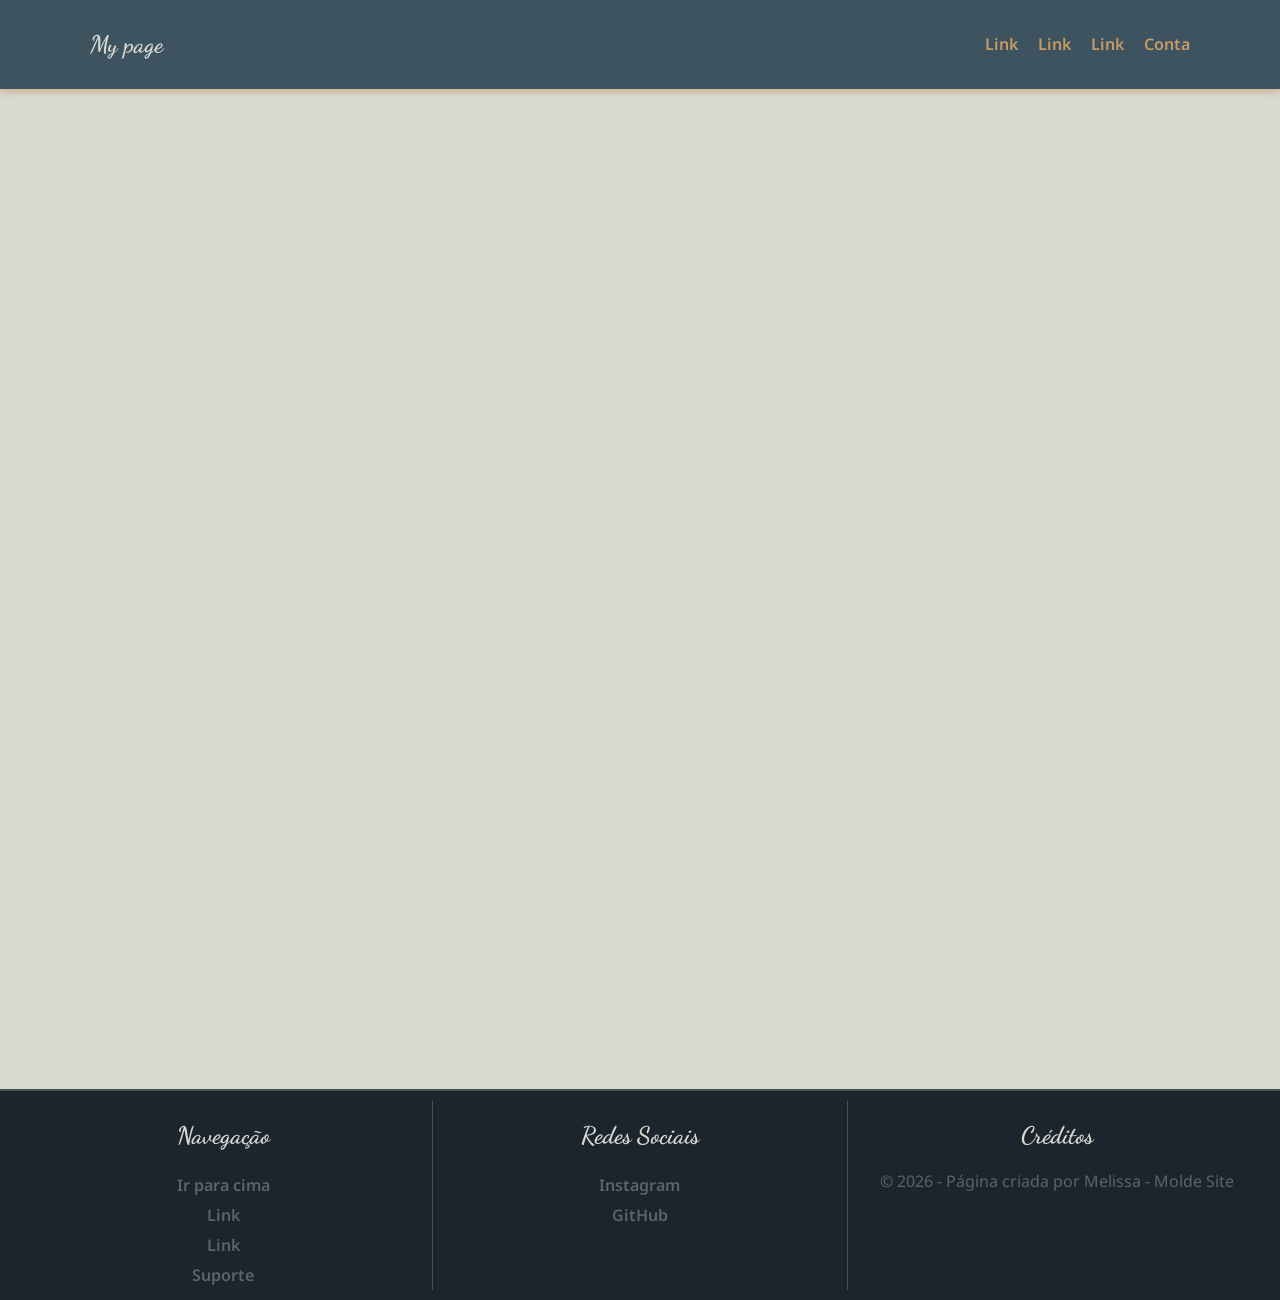
<file: index.html>
<!doctype html>
<html lang="pt-BR">
  <head>
    <meta charset="UTF-8" />
    <meta name="viewport" content="width=device-width, initial-scale=1.0" />
    <link rel="stylesheet" href="style.css" />
    <link rel="preconnect" href="https://fonts.googleapis.com" />
    <link rel="preconnect" href="https://fonts.gstatic.com" crossorigin />
    <link
      href="https://fonts.googleapis.com/css2?family=Dancing+Script:wght@400..700&family=Noto+Sans:ital,wght@0,100..900;1,100..900&display=swap"
      rel="stylesheet"
    />
    <title>Home</title>
  </head>
  <body id="topo">
    <header class="topo">
      <nav class="menu">
        <h1 class="CardTitle">My page</h1>
        <ul class="LinksMenu">
          <li><a href="">Link</a></li>
          <li><a href="">Link</a></li>
          <li><a href="">Link</a></li>
          <li><a href="login.html"  id="account-button">Conta</a></li>
        </ul>
      </nav>
    </header>
    <main>
      <!-- id="topo" -->
      <div style="height: 1000px";></div>
    </main>
    <footer class="bottom">
      <article class="box">
        <div class="CardLeft">
          <h2 class="CardTitle">Navegação</h2>
          <li><a class="button" href="#topo">Ir para cima</a></li>
          <li><a class="button" href="">Link</a></li>
          <li><a class="button" href="">Link</a></li>
          <li><a class="button" href="forms.html">Suporte</a></li>
        </div>
        <div class="CardCenter">
          <h2 class="CardTitle">Redes Sociais</h2>
          <li>
            <a
              class="button"
              target="_blank"
              href="https://www.instagram.com/miguel.moraes___?igsi=ZnhrdTlhOXlob2tw"
              >Instagram</a
            >
          </li>
          <li>
            <a
              class="button"
              target="_blank"
              href="https://github.com/Me-Moraes"
              >GitHub</a
            >
          </li>
        </div>
        <div class="CardRight">
          <h2 class="CardTitle">Créditos</h2>
          <p>© 2026 - Página criada por Melissa - Molde Site</p>
        </div>
      </article>
    </footer>
    <script src="script.js"></script>
  </body>
</html>
</file>
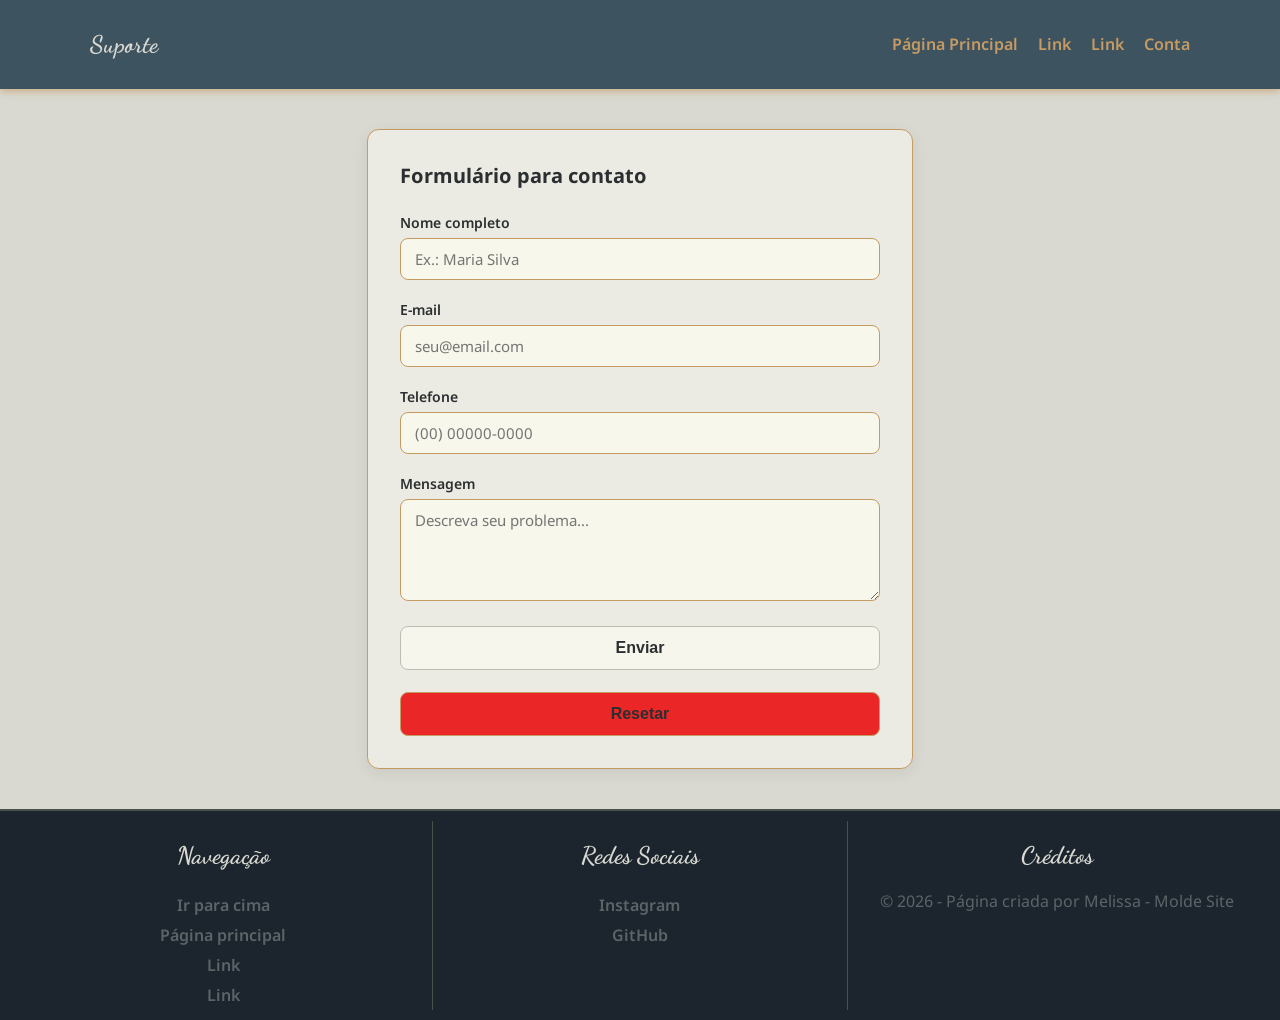
<file: forms.html>
<!doctype html>
<html lang="pt-BR">
  <head>
    <meta charset="UTF-8" />
    <meta name="viewport" content="width=device-width, initial-scale=1.0" />
    <link rel="stylesheet" href="style.css" />
    <link rel="preconnect" href="https://fonts.googleapis.com" />
    <link rel="preconnect" href="https://fonts.gstatic.com" crossorigin />
    <link
      href="https://fonts.googleapis.com/css2?family=Dancing+Script:wght@400..700&family=Noto+Sans:ital,wght@0,100..900;1,100..900&display=swap"
      rel="stylesheet"
    />
    <title>Suporte</title>
  </head>
  <body id="topo">
    <header class="topo">
      <nav class="menu">
        <h1 class="CardTitle">Suporte</h1>
        <ul class="LinksMenu">
          <li><a href="index.html">Página Principal</a></li>
          <li><a href="">Link</a></li>
          <li><a href="">Link</a></li>
          <li><a href="">Conta</a></li>
        </ul>
      </nav>
    </header>
    <main>
      <!-- id="topo" -->
      <form class="form">
        <h2 class="texto-form">Formulário para contato</h2>
        <div class="campos">
          <label for="ex-nome">Nome completo</label>
          <input
            type="text"
            id="ex-nome"
            name="nome"
            placeholder="Ex.: Maria Silva"
            required
          />
        </div>
        <div class="campos">
          <label for="ex-email">E-mail</label>
          <input
            type="email"
            id="ex-email"
            name="email"
            placeholder="seu@email.com"
            required
          />
        </div>
        <div class="campos">
          <label for="ex-tel">Telefone</label>
          <input
            type="tel"
            id="tel"
            name="tel"
            placeholder="(00) 00000-0000"
            required
          />
        </div>
        <div class="campos">
          <label for="ex-mensagem">Mensagem</label>
          <textarea
            id="ex-mensagem"
            name="mensagem"
            rows="4"
            placeholder="Descreva seu problema..."
          ></textarea>
        </div>
        <button type="submit">Enviar</button>
        <br /><br />
        <button type="reset">Resetar</button>
      </form>
    </main>
    <footer class="bottom">
      <article class="box">
        <div class="CardLeft">
          <h2 class="CardTitle">Navegação</h2>
          <li><a class="button" href="#topo">Ir para cima</a></li>
          <li><a class="button" href="index.html">Página principal</a></li>
          <li><a class="button" href="">Link</a></li>
          <li><a class="button" href="">Link</a></li>
        </div>
        <div class="CardCenter">
          <h2 class="CardTitle">Redes Sociais</h2>
          <li>
            <a
              class="button"
              target="_blank"
              href="https://www.instagram.com/miguel.moraes___?igsi=ZnhrdTlhOXlob2tw"
              >Instagram</a
            >
          </li>
          <li>
            <a
              class="button"
              target="_blank"
              href="https://github.com/Me-Moraes"
              >GitHub</a
            >
          </li>
        </div>
        <div class="CardRight">
          <h2 class="CardTitle">Créditos</h2>
          <p>© 2026 - Página criada por Melissa - Molde Site</p>
        </div>
      </article>
    </footer>
    <script src="script.js"></script>
  </body>
</html>
</file>
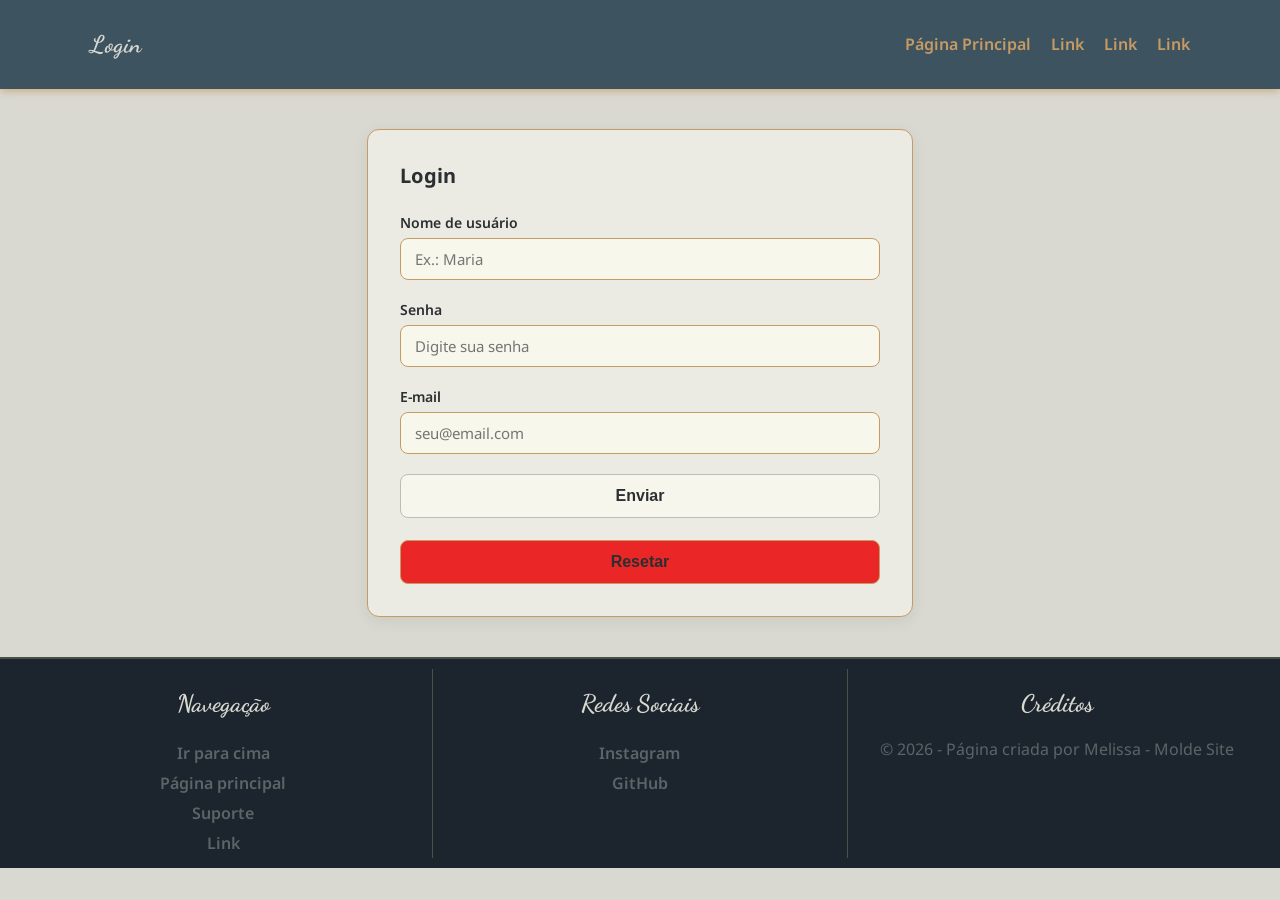
<file: login.html>
<!doctype html>
<html lang="pt-BR">
  <head>
    <meta charset="UTF-8" />
    <meta name="viewport" content="width=device-width, initial-scale=1.0" />
    <link rel="stylesheet" href="style.css" />
    <link rel="preconnect" href="https://fonts.googleapis.com" />
    <link rel="preconnect" href="https://fonts.gstatic.com" crossorigin />
    <link
      href="https://fonts.googleapis.com/css2?family=Dancing+Script:wght@400..700&family=Noto+Sans:ital,wght@0,100..900;1,100..900&display=swap"
      rel="stylesheet"
    />
    <title>Login</title>
  </head>
  <body id="topo">
    <header class="topo">
      <nav class="menu">
        <h1 class="CardTitle">Login</h1>
        <ul class="LinksMenu">
          <li><a href="index.html">Página Principal</a></li>
          <li><a href="">Link</a></li>
          <li><a href="">Link</a></li>
          <li><a href="">Link</a></li>
        </ul>
      </nav>
    </header>
    <main>
      <!-- id="topo" -->
      <form class="form" id=" form-login">
        <h2 class="texto-form">Login</h2>
        <div class="campos">
          <label for="ex-nome">Nome de usuário</label>
          <input
            type="text"
            id="ex-nome"
            name="nome"
            placeholder="Ex.: Maria"
            required
          />
        </div>
        <div class="campos">
          <label for="ex-senha">Senha</label>
          <input
            type="password"
            id="ex-senha"
            name="senha"
            placeholder="Digite sua senha"
            required
          />
        </div>
        <div class="campos">
          <label for="ex-email">E-mail</label>
          <input
            type="email"
            id="ex-email"
            name="email"
            placeholder="seu@email.com"
            required
          />
        </div>
        <button type="submit">Enviar</button>
        <br /><br />
        <button type="reset">Resetar</button>
      </form>
    </main>
    <footer class="bottom">
      <article class="box">
        <div class="CardLeft">
          <h2 class="CardTitle">Navegação</h2>
          <li><a class="button" href="#topo">Ir para cima</a></li>
          <li><a class="button" href="index.html">Página principal</a></li>
          <li><a class="button" href="forms.html">Suporte</a></li>
          <li><a class="button" href="">Link</a></li>
        </div>
        <div class="CardCenter">
          <h2 class="CardTitle">Redes Sociais</h2>
          <li>
            <a
              class="button"
              target="_blank"
              href="https://www.instagram.com/miguel.moraes___?igsi=ZnhrdTlhOXlob2tw"
              >Instagram</a
            >
          </li>
          <li>
            <a
              class="button"
              target="_blank"
              href="https://github.com/Me-Moraes"
              >GitHub</a
            >
          </li>
        </div>
        <div class="CardRight">
          <h2 class="CardTitle">Créditos</h2>
          <p>© 2026 - Página criada por Melissa - Molde Site</p>
        </div>
      </article>
    </footer>
    <script src="script.js"></script>
  </body>
</html>
</file>
<file: style.css>
/* 
Banco de cores	          Hex	      Uso sugerido
Azul Noite Fuji	        #1C252E	Fundo principal / cabeçalhos
Cinza Névoa	            #5B6467	Textos secundários
Azul Lago Kawaguchi	    #3E5360	Destaques e blocos
Branco Neve	            #D9D9D2	Fundo claro / contraste
Grafite Vulcânico	    #2B2F31	Tipografia principal
Dourado Luzes da Vila	#C69B63	Botões e detalhes elegantes
Verde Floresta Japonesa	#465248	Elementos naturais / ícones */

/* Corpo da página */
body {
  margin: 0;
  color: #2b2f31;
  font-family: "Noto Sans", arial;
  background-color: #d9d9d2;
}
/* Header e navegação (Flex) */
.topo {
  background-color: #3e5360;
  position: sticky;
  z-index: 100;
  box-shadow: 0 2px 8px rgba(198, 155, 99, 0.75);
}
.CardTitle {
  font-family: "Dancing Script", Arial;
  font-weight: 1200;
  color: #d9d9d2;
}
.menu {
  max-width: 1100px;
  margin: 0 auto;
  display: flex;
  justify-content: space-between;
  align-items: center;
  padding: 10px 15px;
}
.LinksMenu {
  display: flex;
  list-style: none;
  gap: 20px;
}

.LinksMenu a {
  color: #c69b63;
  font-weight: 600;
  text-decoration: none;
  transition: color 0.3s;
}
.LinksMenu a:hover {
  color: #d9d9d2;
}
/* Main (Grid) */

/* Forms (dentro da main) */
.form {
  max-width: 480px;
  margin: 40px auto;
  padding: 32px;
  background-color: #ebebe3;
  border: 1px solid #c69b63;
  border-radius: 12px;
  box-shadow: 0 4px 16px rgba(0, 0, 0, 0.07);
}

.form h2 {
  margin: 0 0 24px;
  font-size: 20px;
  color: #2b2f31;
}

.campos {
  margin-bottom: 20px;
}

.form label {
  display: block;
  margin-bottom: 6px;
  font-size: 14px;
  font-weight: 600;
  color: #2b2f31;
}

.form input[type="text"],
.form input[type="email"],
.form input[type="tel"],
.form input[type="password"],
.form select,
.form textarea {
  width: 100%;
  padding: 10px 14px;
  border: 1.5px solid #c69b63;
  border-radius: 8px;
  font-size: 15px;
  font-family: inherit;
  color: #2b2f31;
  background-color: #f7f7ec;
  box-sizing: border-box;
  transition:
    border-color 0.2s ease,
    box-shadow 0.2s ease;
}

.form input:focus,
.form select:focus,
.form textarea:focus {
  outline: none;
  border-color: #c69b63;
  box-shadow: 0 0 0 3px rgba(198, 155, 99, 0.2);
}

.form textarea {
  resize: vertical;
}

.form button[type="submit"] {
  width: 100%;
  padding: 12px;
  background-color: #f7f6ec;
  color: #2b2f31;
  border: 1px solid #bdbdb6;
  border-radius: 8px;
  font-size: 16px;
  font-weight: 600;
  cursor: pointer;
  transition:
    background-color 0.2s ease,
    transform 0.1s ease;
}

.form button[type="submit"]:hover {
  background-color: #bdbdbd;
  border: 1px solid #868681;
}

.form button[type="submit"]:active {
  transform: scale(0.97);
}
.form button[type="reset"] {
  width: 100%;
  padding: 12px;
  background-color: #eb2626;
  color: #2b2f31;
  border: 1px solid #c69b63;
  border-radius: 8px;
  font-size: 16px;
  font-weight: 600;
  cursor: pointer;
  transition:
    background-color 0.2s ease,
    transform 0.1s ease;
}

.form button[type="reset"]:hover {
  background-color: #961818;
  border: 1px solid #6d1313;
}

.form button[type="reset"]:active {
  transform: scale(0.97);
}

/* Footer Principal (Grid) */
.bottom {
  color: #5b6467;
  background-color: #1c252e;
  border-top: 2px solid #465248;
  max-height: 240px;
  justify-content: space-between;
}
.box {
  display: grid;
  grid-template-areas: "CardLeft CardCenter CardRight";
  grid-template-columns: repeat(3, 1fr);
  padding: 10px 15px;
}
.box div.CardLeft {
  grid-area: CardLeft 1;
  text-align: center;
}
.box div.CardCenter {
  grid-area: CardCenter 1;
  border-left: 1px solid #465248;
  border-right: 1px solid #465248;
  text-align: center;
}
.box div.CardRight {
  grid-area: CardRight 1;
  text-align: center;
}
.box a.button {
  color: #5b6467;
  font-weight: 600;
  transition: color 0.3s;
  text-decoration: none;
}
.box a:hover {
  color: #d9d9d2;
}
.box li {
  list-style: none;
  padding: 4px;
}
</file>
